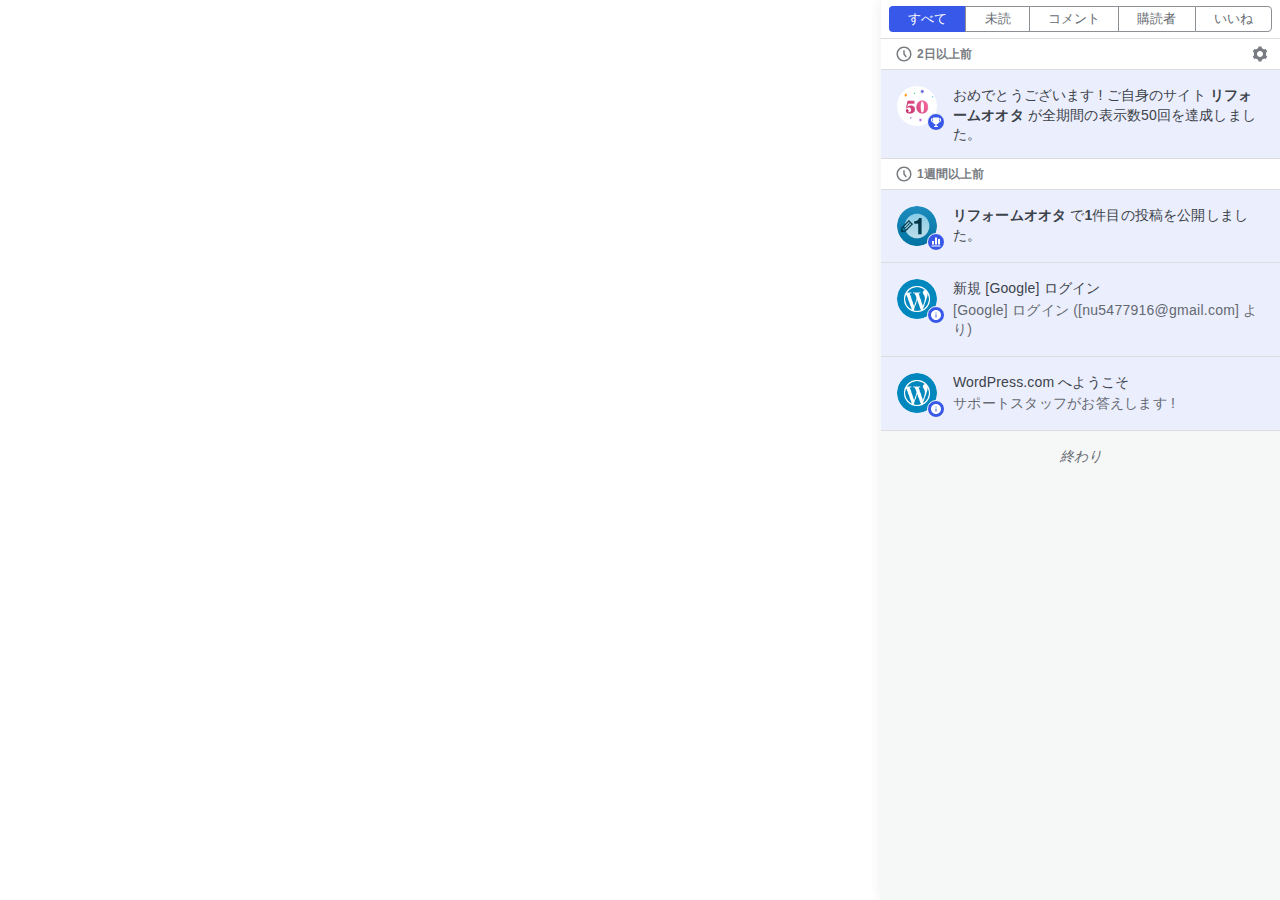
<file: index_files/saved_resource.html>
<!DOCTYPE html>
<!-- saved from url=(0301)file:///C:/Users/idtrm/Downloads/%E3%83%AA%E3%83%95%E3%82%A9%E3%83%BC%E3%83%A0%E3%82%AA%E3%82%AA%E3%82%BF%20%E2%80%93%20DX%E3%80%81%E6%A5%AD%E5%8B%99%E3%83%AA%E3%83%95%E3%82%A9%E3%83%BC%E3%83%A0%E3%81%AE%E3%81%94%E7%9B%B8%E8%AB%87%E3%81%AF%E5%BD%93%E6%96%B9%E3%81%B8%EF%BC%81_files/saved_resource.html -->
<html><head><meta http-equiv="Content-Type" content="text/html; charset=UTF-8"><meta http-equiv="X-UA-Compatible" content="IE=9"><title>Notifications</title><meta name="viewport" content="width=device-width,initial-scale=1,maximum-scale=1,user-scalable=no"><meta name="mobile-web-app-capable" content="yes"><meta name="git-describe" content="d57d8f02d92"><link href="./build.min.css" rel="stylesheet"></head><body class="wpnc font-smoothing-antialiased"><div class="wpnc__main"><div><div class="wpnc__note-list" id="wpnc__note-list"><div class="wpnc__filter"><ul class="wpnc__filter--segmented-control" role="tablist" aria-label="通知を絞り込む"><li data-filter-name="all" class="wpnc__filter--segmented-control-item selected" role="tab" aria-selected="true" aria-controls="wpnc__note-list" tabindex="0">すべて</li><li data-filter-name="unread" class="wpnc__filter--segmented-control-item" role="tab" aria-selected="false" aria-controls="wpnc__note-list" tabindex="-1">未読</li><li data-filter-name="comments" class="wpnc__filter--segmented-control-item" role="tab" aria-selected="false" aria-controls="wpnc__note-list" tabindex="-1">コメント</li><li data-filter-name="follows" class="wpnc__filter--segmented-control-item" role="tab" aria-selected="false" aria-controls="wpnc__note-list" tabindex="-1">購読者</li><li data-filter-name="likes" class="wpnc__filter--segmented-control-item" role="tab" aria-selected="false" aria-controls="wpnc__note-list" tabindex="-1">いいね</li></ul></div><button class="screen-reader-text">通知を閉じる</button><div class="wpnc__list-view"><ol class="wpnc__notes" aria-live="polite" aria-description="Esc キーを押して通知を閉じるか、ナビゲーションを続けて通知をお読みください。"><li class="wpnc__time-group-wrap"><div class="wpnc__time-group-title"><span class="wpnc__time-title"><svg class="gridicon gridicons-time" height="18" width="18" xmlns="http://www.w3.org/2000/svg" viewBox="0 0 24 24"><title>時刻</title><g><path d="M12 4c4.41 0 8 3.59 8 8s-3.59 8-8 8-8-3.59-8-8 3.59-8 8-8m0-2C6.477 2 2 6.477 2 12s4.477 10 10 10 10-4.477 10-10S17.523 2 12 2zm3.8 13.4L13 11.667V7h-2v5.333l3.2 4.266 1.6-1.2z"></path></g></svg>2日以上前</span><span class="wpnc__settings" aria-label="通知設定を開く" role="button" tabindex="0"><svg class="gridicon gridicons-cog" height="18" width="18" xmlns="http://www.w3.org/2000/svg" viewBox="0 0 24 24"><title>通知設定を開く</title><g><path d="M20,12c0-0.568-0.061-1.122-0.174-1.656l1.834-1.612l-2-3.464l-2.322,0.786c-0.819-0.736-1.787-1.308-2.859-1.657L14,2h-4L9.521,4.396c-1.072,0.349-2.04,0.921-2.859,1.657L4.34,5.268l-2,3.464l1.834,1.612C4.061,10.878,4,11.432,4,12s0.061,1.122,0.174,1.656L2.34,15.268l2,3.464l2.322-0.786c0.819,0.736,1.787,1.308,2.859,1.657L10,22h4l0.479-2.396c1.072-0.349,2.039-0.921,2.859-1.657l2.322,0.786l2-3.464l-1.834-1.612C19.939,13.122,20,12.568,20,12z M12,16c-2.209,0-4-1.791-4-4c0-2.209,1.791-4,4-4c2.209,0,4,1.791,4,4C16,14.209,14.209,16,12,16z"></path></g></svg></span></div></li><li id="note-8884543545" class="wpnc__note wpnc__view_milestone unread wpnc__badge" tabindex="0" role="listitem" aria-controls="note-details-8884543545" aria-selected="false"><div class="wpnc__summary"><div class="wpnc__note-icon"><div class="image-preloader"><img src="./view-milestone-badge-50-2x.png"></div><span class="wpnc__gridicon"><svg class="gridicon gridicons-trophy" height="12" width="12" xmlns="http://www.w3.org/2000/svg" viewBox="0 0 24 24"><title>トロフィー</title><g><path d="M18 5.062V3H6v2.062H2V8c0 2.525 1.89 4.598 4.324 4.932.7 2.058 2.485 3.61 4.676 3.978V18c0 1.105-.895 2-2 2H8v2h8v-2h-1c-1.105 0-2-.895-2-2v-1.09c2.19-.368 3.976-1.92 4.676-3.978C20.11 12.598 22 10.525 22 8V5.062h-4zM4 8v-.938h2v3.766C4.836 10.416 4 9.304 4 8zm16 0c0 1.304-.836 2.416-2 2.83V7.06h2V8z"></path></g></svg></span></div><div class="wpnc__text-summary"><div class="wpnc__subject">おめでとうございます ! ご自身のサイト <span class="wpnc__site">リフォームオオタ</span> が全期間の表示数50回を達成しました。</div></div></div></li><li class="wpnc__time-group-wrap"><div class="wpnc__time-group-title"><span class="wpnc__time-title"><svg class="gridicon gridicons-time" height="18" width="18" xmlns="http://www.w3.org/2000/svg" viewBox="0 0 24 24"><title>時刻</title><g><path d="M12 4c4.41 0 8 3.59 8 8s-3.59 8-8 8-8-3.59-8-8 3.59-8 8-8m0-2C6.477 2 2 6.477 2 12s4.477 10 10 10 10-4.477 10-10S17.523 2 12 2zm3.8 13.4L13 11.667V7h-2v5.333l3.2 4.266 1.6-1.2z"></path></g></svg>1週間以上前</span></div></li><li id="note-8862005072" class="wpnc__note wpnc__post_milestone_achievement unread wpnc__badge" tabindex="0" role="listitem" aria-controls="note-details-8862005072" aria-selected="false"><div class="wpnc__summary"><div class="wpnc__note-icon"><div class="image-preloader"><img src="./post-milestone-1-2x.png"></div><span class="wpnc__gridicon"><svg class="gridicon gridicons-stats-alt" height="12" width="12" xmlns="http://www.w3.org/2000/svg" viewBox="0 0 24 24"><title>統計情報</title><g><path d="M21 21H3v-2h18v2zM8 10H4v7h4v-7zm6-7h-4v14h4V3zm6 3h-4v11h4V6z"></path></g></svg></span></div><div class="wpnc__text-summary"><div class="wpnc__subject"><span class="wpnc__site">リフォームオオタ</span> で<strong class="wpnc__strong">1</strong>件目の投稿を公開しました。</div></div></div></li><li id="note-8861994718" class="wpnc__note wpnc__social_login_connection unread wpnc__badge" tabindex="0" role="listitem" aria-controls="note-details-8861994718" aria-selected="false"><div class="wpnc__summary"><div class="wpnc__note-icon"><div class="image-preloader"><img src="./wordpress-2x.png"></div><span class="wpnc__gridicon"><svg class="gridicon gridicons-info" height="12" width="12" xmlns="http://www.w3.org/2000/svg" viewBox="0 0 24 24"><title>情報</title><g><path d="M12 2C6.477 2 2 6.477 2 12s4.477 10 10 10 10-4.477 10-10S17.523 2 12 2zm1 15h-2v-6h2v6zm0-8h-2V7h2v2z"></path></g></svg></span></div><div class="wpnc__text-summary"><div class="wpnc__subject">新規 [Google] ログイン</div><div class="wpnc__excerpt">[Google] ログイン ([nu5477916@gmail.com] より)</div></div></div></li><li id="note-8861994667" class="wpnc__note wpnc__welcome_to_wordpress_com unread wpnc__badge" tabindex="0" role="listitem" aria-controls="note-details-8861994667" aria-selected="false"><div class="wpnc__summary"><div class="wpnc__note-icon"><div class="image-preloader"><img src="./wordpress-2x.png"></div><span class="wpnc__gridicon"><svg class="gridicon gridicons-info" height="12" width="12" xmlns="http://www.w3.org/2000/svg" viewBox="0 0 24 24"><title>情報</title><g><path d="M12 2C6.477 2 2 6.477 2 12s4.477 10 10 10 10-4.477 10-10S17.523 2 12 2zm1 15h-2v-6h2v6zm0-8h-2V7h2v2z"></path></g></svg></span></div><div class="wpnc__text-summary"><div class="wpnc__subject">WordPress.com へようこそ</div><div class="wpnc__excerpt">サポートスタッフがお答えします !</div></div></div></li><div class="wpnc__done-message">終わり</div></ol></div></div><div class="wpnc__status-bar" style="display: none;"><span></span><span></span><button class="wpnc__close-link"><svg class="gridicon gridicons-cross" height="18" width="18" xmlns="http://www.w3.org/2000/svg" viewBox="0 0 24 24"><title>非表示</title><g><path d="M18.36 19.78L12 13.41l-6.36 6.37-1.42-1.42L10.59 12 4.22 5.64l1.42-1.42L12 10.59l6.36-6.36 1.41 1.41L13.41 12l6.36 6.36z"></path></g></svg></button></div><div class="wpnc__single-view"></div></div></div><script charset="UTF-8" src="./w.js.ダウンロード"></script><script src="./build.min.js.ダウンロード"></script><iframe src="./saved_resource(1).html" style="display: none;"></iframe><iframe src="./saved_resource(8).html" style="display: none;"></iframe></body></html>
</file>
<file: index_files/build.min.css>
@font-face{font-display:swap;font-family:Recoleta;font-weight:400;src:url(https://s1.wp.com/i/fonts/recoleta/extended/recoleta-400.woff2) format("woff2"),url(https://s1.wp.com/i/fonts/recoleta/extended/recoleta-400.woff) format("woff")}.wp-brand-font{font-family:"Noto Serif",Georgia,"Times New Roman",Times,serif;font-weight:400}[lang*=af] .wp-brand-font{font-family:"Recoleta","Noto Serif",Georgia,"Times New Roman",Times,serif}[lang*=ca] .wp-brand-font{font-family:"Recoleta","Noto Serif",Georgia,"Times New Roman",Times,serif}[lang*=cs] .wp-brand-font{font-family:"Recoleta","Noto Serif",Georgia,"Times New Roman",Times,serif}[lang*=da] .wp-brand-font{font-family:"Recoleta","Noto Serif",Georgia,"Times New Roman",Times,serif}[lang*=de] .wp-brand-font{font-family:"Recoleta","Noto Serif",Georgia,"Times New Roman",Times,serif}[lang*=en] .wp-brand-font{font-family:"Recoleta","Noto Serif",Georgia,"Times New Roman",Times,serif}[lang*=es] .wp-brand-font{font-family:"Recoleta","Noto Serif",Georgia,"Times New Roman",Times,serif}[lang*=eu] .wp-brand-font{font-family:"Recoleta","Noto Serif",Georgia,"Times New Roman",Times,serif}[lang*=fi] .wp-brand-font{font-family:"Recoleta","Noto Serif",Georgia,"Times New Roman",Times,serif}[lang*=fr] .wp-brand-font{font-family:"Recoleta","Noto Serif",Georgia,"Times New Roman",Times,serif}[lang*=gl] .wp-brand-font{font-family:"Recoleta","Noto Serif",Georgia,"Times New Roman",Times,serif}[lang*=hr] .wp-brand-font{font-family:"Recoleta","Noto Serif",Georgia,"Times New Roman",Times,serif}[lang*=hu] .wp-brand-font{font-family:"Recoleta","Noto Serif",Georgia,"Times New Roman",Times,serif}[lang*=id] .wp-brand-font{font-family:"Recoleta","Noto Serif",Georgia,"Times New Roman",Times,serif}[lang*=is] .wp-brand-font{font-family:"Recoleta","Noto Serif",Georgia,"Times New Roman",Times,serif}[lang*=it] .wp-brand-font{font-family:"Recoleta","Noto Serif",Georgia,"Times New Roman",Times,serif}[lang*=lv] .wp-brand-font{font-family:"Recoleta","Noto Serif",Georgia,"Times New Roman",Times,serif}[lang*=mt] .wp-brand-font{font-family:"Recoleta","Noto Serif",Georgia,"Times New Roman",Times,serif}[lang*=nb] .wp-brand-font{font-family:"Recoleta","Noto Serif",Georgia,"Times New Roman",Times,serif}[lang*=nl] .wp-brand-font{font-family:"Recoleta","Noto Serif",Georgia,"Times New Roman",Times,serif}[lang*=pl] .wp-brand-font{font-family:"Recoleta","Noto Serif",Georgia,"Times New Roman",Times,serif}[lang*=pt] .wp-brand-font{font-family:"Recoleta","Noto Serif",Georgia,"Times New Roman",Times,serif}[lang*=ro] .wp-brand-font{font-family:"Recoleta","Noto Serif",Georgia,"Times New Roman",Times,serif}[lang*=ru] .wp-brand-font{font-family:"Recoleta","Noto Serif",Georgia,"Times New Roman",Times,serif}[lang*=sk] .wp-brand-font{font-family:"Recoleta","Noto Serif",Georgia,"Times New Roman",Times,serif}[lang*=sl] .wp-brand-font{font-family:"Recoleta","Noto Serif",Georgia,"Times New Roman",Times,serif}[lang*=sq] .wp-brand-font{font-family:"Recoleta","Noto Serif",Georgia,"Times New Roman",Times,serif}[lang*=sr] .wp-brand-font{font-family:"Recoleta","Noto Serif",Georgia,"Times New Roman",Times,serif}[lang*=sv] .wp-brand-font{font-family:"Recoleta","Noto Serif",Georgia,"Times New Roman",Times,serif}[lang*=sw] .wp-brand-font{font-family:"Recoleta","Noto Serif",Georgia,"Times New Roman",Times,serif}[lang*=tr] .wp-brand-font{font-family:"Recoleta","Noto Serif",Georgia,"Times New Roman",Times,serif}[lang*=uz] .wp-brand-font{font-family:"Recoleta","Noto Serif",Georgia,"Times New Roman",Times,serif}.popover{font-size:.75rem;z-index:z-index("root", ".popover");position:absolute;top:0;left:0 /*rtl:ignore*/;right:auto /*rtl:ignore*/}.popover .popover__inner{background-color:#fff;border:1px solid #c3c4c7;border-radius:2px;box-shadow:0 2px 5px rgba(0,0,0,.1),0 0 56px rgba(0,0,0,.075);text-align:center;position:relative}.popover .popover__arrow{border:10px dashed #c3c4c7;height:0;line-height:0;position:absolute;width:0;z-index:z-index(".popover", ".popover .popover__arrow")}.popover.fade{transition:opacity 100ms}.popover.is-top .popover__arrow,.popover.is-top-left .popover__arrow,.popover.is-top-right .popover__arrow{bottom:0 /*rtl:ignore*/;left:50% /*rtl:ignore*/;margin-left:-10px /*rtl:ignore*/;border-top-style:solid/*rtl:ignore*/;border-bottom:none/*rtl:ignore*/;border-left-color:transparent/*rtl:ignore*/;border-right-color:transparent/*rtl:ignore*/}.popover.is-top .popover__arrow::before,.popover.is-top-left .popover__arrow::before,.popover.is-top-right .popover__arrow::before{bottom:2px /*rtl:ignore*/;border:10px solid #fff;content:" ";position:absolute;left:50% /*rtl:ignore*/;margin-left:-10px /*rtl:ignore*/;border-top-style:solid/*rtl:ignore*/;border-bottom:none/*rtl:ignore*/;border-left-color:transparent/*rtl:ignore*/;border-right-color:transparent/*rtl:ignore*/}.popover.is-bottom .popover__arrow,.popover.is-bottom-left .popover__arrow,.popover.is-bottom-right .popover__arrow{top:0 /*rtl:ignore*/;left:50% /*rtl:ignore*/;margin-left:-10px /*rtl:ignore*/;border-bottom-style:solid/*rtl:ignore*/;border-top:none/*rtl:ignore*/;border-left-color:transparent/*rtl:ignore*/;border-right-color:transparent/*rtl:ignore*/}.popover.is-bottom .popover__arrow::before,.popover.is-bottom-left .popover__arrow::before,.popover.is-bottom-right .popover__arrow::before{top:2px /*rtl:ignore*/;border:10px solid #fff;content:" ";position:absolute;left:50% /*rtl:ignore*/;margin-left:-10px /*rtl:ignore*/;border-bottom-style:solid/*rtl:ignore*/;border-top:none/*rtl:ignore*/;border-left-color:transparent/*rtl:ignore*/;border-right-color:transparent/*rtl:ignore*/}.popover.is-left .popover__arrow,.popover.is-left-top .popover__arrow,.popover.is-left-bottom .popover__arrow{right:0 /*rtl:ignore*/;top:50% /*rtl:ignore*/;margin-top:-10px /*rtl:ignore*/;border-left-style:solid/*rtl:ignore*/;border-right:none/*rtl:ignore*/;border-top-color:transparent/*rtl:ignore*/;border-bottom-color:transparent/*rtl:ignore*/}.popover.is-left .popover__arrow::before,.popover.is-left-top .popover__arrow::before,.popover.is-left-bottom .popover__arrow::before{right:2px /*rtl:ignore*/;border:10px solid #fff;content:" ";position:absolute;top:50% /*rtl:ignore*/;margin-top:-10px /*rtl:ignore*/;border-left-style:solid/*rtl:ignore*/;border-right:none/*rtl:ignore*/;border-top-color:transparent/*rtl:ignore*/;border-bottom-color:transparent/*rtl:ignore*/}.popover.is-right .popover__arrow,.popover.is-right-top .popover__arrow,.popover.is-right-bottom .popover__arrow{left:0 /*rtl:ignore*/;top:50% /*rtl:ignore*/;margin-top:-10px /*rtl:ignore*/;border-right-style:solid/*rtl:ignore*/;border-left:none/*rtl:ignore*/;border-top-color:transparent/*rtl:ignore*/;border-bottom-color:transparent/*rtl:ignore*/}.popover.is-right .popover__arrow::before,.popover.is-right-top .popover__arrow::before,.popover.is-right-bottom .popover__arrow::before{left:2px /*rtl:ignore*/;border:10px solid #fff;content:" ";position:absolute;top:50% /*rtl:ignore*/;margin-top:-10px /*rtl:ignore*/;border-right-style:solid/*rtl:ignore*/;border-left:none/*rtl:ignore*/;border-top-color:transparent/*rtl:ignore*/;border-bottom-color:transparent/*rtl:ignore*/}.popover.is-top-left,.popover.is-bottom-left,.popover.is-top-right,.popover.is-bottom-right{padding-right:0;padding-left:0}.popover.is-top-left .popover__arrow,.popover.is-bottom-left .popover__arrow{left:auto /*rtl:ignore*/;right:5px /*rtl:ignore*/}.popover.is-top-right .popover__arrow,.popover.is-bottom-right .popover__arrow{left:15px /*rtl:ignore*/}.popover.is-top .popover__inner,.popover.is-top-left .popover__inner,.popover.is-top-right .popover__inner{top:-10px /*rtl:ignore*/}.popover.is-left .popover__inner,.popover.is-top-right .popover__inner,.popover.is-bottom-right .popover__inner{left:-10px /*rtl:ignore*/}.popover.is-bottom .popover__inner,.popover.is-bottom-left .popover__inner,.popover.is-bottom-right .popover__inner{top:10px /*rtl:ignore*/}.popover.is-right .popover__inner,.popover.is-top-left .popover__inner,.popover.is-bottom-left .popover__inner{left:10px /*rtl:ignore*/}.popover.is-dialog-visible{z-index:z-index("root", "popover.is-dialog-visible")}
@font-face{font-display:swap;font-family:Recoleta;font-weight:400;src:url(https://s1.wp.com/i/fonts/recoleta/extended/recoleta-400.woff2) format("woff2"),url(https://s1.wp.com/i/fonts/recoleta/extended/recoleta-400.woff) format("woff")}.wp-brand-font{font-family:"Noto Serif",Georgia,"Times New Roman",Times,serif;font-weight:400}[lang*=af] .wp-brand-font{font-family:"Recoleta","Noto Serif",Georgia,"Times New Roman",Times,serif}[lang*=ca] .wp-brand-font{font-family:"Recoleta","Noto Serif",Georgia,"Times New Roman",Times,serif}[lang*=cs] .wp-brand-font{font-family:"Recoleta","Noto Serif",Georgia,"Times New Roman",Times,serif}[lang*=da] .wp-brand-font{font-family:"Recoleta","Noto Serif",Georgia,"Times New Roman",Times,serif}[lang*=de] .wp-brand-font{font-family:"Recoleta","Noto Serif",Georgia,"Times New Roman",Times,serif}[lang*=en] .wp-brand-font{font-family:"Recoleta","Noto Serif",Georgia,"Times New Roman",Times,serif}[lang*=es] .wp-brand-font{font-family:"Recoleta","Noto Serif",Georgia,"Times New Roman",Times,serif}[lang*=eu] .wp-brand-font{font-family:"Recoleta","Noto Serif",Georgia,"Times New Roman",Times,serif}[lang*=fi] .wp-brand-font{font-family:"Recoleta","Noto Serif",Georgia,"Times New Roman",Times,serif}[lang*=fr] .wp-brand-font{font-family:"Recoleta","Noto Serif",Georgia,"Times New Roman",Times,serif}[lang*=gl] .wp-brand-font{font-family:"Recoleta","Noto Serif",Georgia,"Times New Roman",Times,serif}[lang*=hr] .wp-brand-font{font-family:"Recoleta","Noto Serif",Georgia,"Times New Roman",Times,serif}[lang*=hu] .wp-brand-font{font-family:"Recoleta","Noto Serif",Georgia,"Times New Roman",Times,serif}[lang*=id] .wp-brand-font{font-family:"Recoleta","Noto Serif",Georgia,"Times New Roman",Times,serif}[lang*=is] .wp-brand-font{font-family:"Recoleta","Noto Serif",Georgia,"Times New Roman",Times,serif}[lang*=it] .wp-brand-font{font-family:"Recoleta","Noto Serif",Georgia,"Times New Roman",Times,serif}[lang*=lv] .wp-brand-font{font-family:"Recoleta","Noto Serif",Georgia,"Times New Roman",Times,serif}[lang*=mt] .wp-brand-font{font-family:"Recoleta","Noto Serif",Georgia,"Times New Roman",Times,serif}[lang*=nb] .wp-brand-font{font-family:"Recoleta","Noto Serif",Georgia,"Times New Roman",Times,serif}[lang*=nl] .wp-brand-font{font-family:"Recoleta","Noto Serif",Georgia,"Times New Roman",Times,serif}[lang*=pl] .wp-brand-font{font-family:"Recoleta","Noto Serif",Georgia,"Times New Roman",Times,serif}[lang*=pt] .wp-brand-font{font-family:"Recoleta","Noto Serif",Georgia,"Times New Roman",Times,serif}[lang*=ro] .wp-brand-font{font-family:"Recoleta","Noto Serif",Georgia,"Times New Roman",Times,serif}[lang*=ru] .wp-brand-font{font-family:"Recoleta","Noto Serif",Georgia,"Times New Roman",Times,serif}[lang*=sk] .wp-brand-font{font-family:"Recoleta","Noto Serif",Georgia,"Times New Roman",Times,serif}[lang*=sl] .wp-brand-font{font-family:"Recoleta","Noto Serif",Georgia,"Times New Roman",Times,serif}[lang*=sq] .wp-brand-font{font-family:"Recoleta","Noto Serif",Georgia,"Times New Roman",Times,serif}[lang*=sr] .wp-brand-font{font-family:"Recoleta","Noto Serif",Georgia,"Times New Roman",Times,serif}[lang*=sv] .wp-brand-font{font-family:"Recoleta","Noto Serif",Georgia,"Times New Roman",Times,serif}[lang*=sw] .wp-brand-font{font-family:"Recoleta","Noto Serif",Georgia,"Times New Roman",Times,serif}[lang*=tr] .wp-brand-font{font-family:"Recoleta","Noto Serif",Georgia,"Times New Roman",Times,serif}[lang*=uz] .wp-brand-font{font-family:"Recoleta","Noto Serif",Georgia,"Times New Roman",Times,serif}.wpnc__main div,.wpnc__main span,.wpnc__main applet,.wpnc__main object,.wpnc__main iframe,.wpnc__main h1,.wpnc__main h2,.wpnc__main h3,.wpnc__main h4,.wpnc__main h5,.wpnc__main h6,.wpnc__main p,.wpnc__main blockquote,.wpnc__main pre,.wpnc__main a,.wpnc__main abbr,.wpnc__main acronym,.wpnc__main address,.wpnc__main big,.wpnc__main cite,.wpnc__main code,.wpnc__main del,.wpnc__main dfn,.wpnc__main em,.wpnc__main font,.wpnc__main ins,.wpnc__main kbd,.wpnc__main q,.wpnc__main s,.wpnc__main samp,.wpnc__main small,.wpnc__main strike,.wpnc__main strong,.wpnc__main sub,.wpnc__main sup,.wpnc__main tt,.wpnc__main var,.wpnc__main dl,.wpnc__main dt,.wpnc__main dd,.wpnc__main ol,.wpnc__main ul,.wpnc__main li,.wpnc__main fieldset,.wpnc__main form,.wpnc__main label,.wpnc__main legend,.wpnc__main table,.wpnc__main caption,.wpnc__main tbody,.wpnc__main tfoot,.wpnc__main thead,.wpnc__main tr,.wpnc__main th,.wpnc__main td{border:0;margin:0;font-family:inherit;font-size:100%;font-style:inherit;font-weight:inherit;outline:0;padding:0;vertical-align:baseline}.wpnc__main article,.wpnc__main aside,.wpnc__main details,.wpnc__main figcaption,.wpnc__main figure,.wpnc__main footer,.wpnc__main header,.wpnc__main hgroup,.wpnc__main nav,.wpnc__main section{display:block}.wpnc__main ol,.wpnc__main ul{list-style:none}.wpnc__main table{border-collapse:separate;border-spacing:0}.wpnc__main caption,.wpnc__main th,.wpnc__main td{font-weight:normal;text-align:left}.wpnc__main blockquote::before,.wpnc__main blockquote::after,.wpnc__main q::before,.wpnc__main q::after{content:""}.wpnc__main blockquote,.wpnc__main q{quotes:"" ""}.wpnc__main a:focus{outline:#7b90ff solid 2px}.wpnc__main a:hover,.wpnc__main a:active{outline:0}.wpnc__main a img{border:0}.wpnc__main input,.wpnc__main textarea{border-radius:0;appearance:none;overflow:auto}.wpnc__main input[type=radio],.wpnc__main input[type=checkbox]{-webkit-appearance:none}div.wpnc__note-actions::after,div.wpnc__user::after,.wpnc__main .wpnc__body::after,.wpnc__main .wpnc__summary::after{content:".";display:block;height:0;clear:both;visibility:hidden}.wpnc__main .wpnc__single-view .wpnc__user p .wpnc__user__username,.wpnc__main .wpnc__single-view .wpnc__user p a.wpnc__user__site,.wpnc__main .wpnc__single-view .wpnc__preface,.wpnc__main .wpnc__single-view .wpnc__summary p,.wpnc__main .wpnc__single-view .wpnc__header .wpnc__excerpt,.wpnc__main .wpnc__single-view .wpnc__header .wpnc__user__usertitle,.wpnc__main .wpnc__single-view .wpnc__user .wpnc__user__meta:not(.wpnc__user__bulleted) .wpnc__user__site,.wpnc__main .wpnc__single-view .wpnc__user p,.wpnc__main .wpnc__list-view .wpnc__text-summary .wpnc__excerpt,.wpnc__main .wpnc__list-view .wpnc__text-summary .wpnc__subject{overflow:hidden;text-overflow:ellipsis}.wpnc__main .wpnc__single-view .wpnc__preface,.wpnc__main .wpnc__single-view .wpnc__summary p,.wpnc__main .wpnc__single-view .wpnc__header .wpnc__excerpt,.wpnc__main .wpnc__single-view .wpnc__header .wpnc__user__usertitle,.wpnc__main .wpnc__single-view .wpnc__user .wpnc__user__meta:not(.wpnc__user__bulleted) .wpnc__user__site,.wpnc__main .wpnc__single-view .wpnc__user p,.wpnc__main .wpnc__list-view .wpnc__text-summary .wpnc__excerpt,.wpnc__main .wpnc__list-view .wpnc__text-summary .wpnc__subject{display:-webkit-box;-webkit-box-orient:vertical}.wpnc__single-view div.wpnc__user,.wpnc__main .wpnc__single-view .wpnc__header{border-bottom:1px solid #f6f7f7}.wpnc__single-view{animation-name:wpnc_fadeIn;animation-duration:.2s;animation-timing-function:ease-in}@keyframes wpnc_fadeIn{from{opacity:0}to{opacity:1}}.wpnc__note-actions .wpnc__reply-box textarea{margin:0;padding:7px 14px;width:100%;color:#3c434a;font-size:16px;line-height:1.5;border:1px solid #c3c4c7;background-color:#fff;transition:all .15s ease-in-out;box-sizing:border-box}.wpnc__note-actions .wpnc__reply-box textarea::placeholder{color:#8c8f94}.wpnc__note-actions .wpnc__reply-box textarea:hover{border-color:#a7aaad}.wpnc__note-actions .wpnc__reply-box textarea:focus{border-color:#3858e9;outline:none;box-shadow:0 0 0 2px #7b90ff}.wpnc__note-actions .wpnc__reply-box textarea:focus::-ms-clear{display:none}.wpnc__note-actions .wpnc__reply-box textarea:disabled{background:#fff;border-color:#f6f7f7;color:#f6f7f7}.wpnc__note-actions .wpnc__reply-box textarea:disabled:hover{cursor:default}.wpnc__note-actions .wpnc__reply-box textarea:disabled::placeholder{color:#f6f7f7}.wpnc__note-actions .wpnc__reply-box textarea{min-height:92px}.wpnc__main .wpnc__button{border:none;background:#fff;border-color:#c3c4c7;border-style:solid;border-width:1px 1px 2px;color:#3c434a;cursor:pointer;display:block;outline:0;overflow:hidden;font-weight:500;text-align:center;text-overflow:ellipsis;text-decoration:none;vertical-align:top;box-sizing:border-box;font-size:14px;line-height:21px;border-radius:4px;padding:7px 14px 9px;appearance:none}.wpnc__main .wpnc__button:hover{border-color:#a7aaad;color:#3c434a}.wpnc__main .wpnc__button:active{border-width:2px 1px 1px}.wpnc__main .wpnc__button:visited{color:#3c434a}.wpnc__main .wpnc__button[disabled],.wpnc__main .wpnc__button:disabled{color:#f6f7f7;background:#fff;border-color:#f6f7f7;cursor:default}.wpnc__main .wpnc__button[disabled]:active,.wpnc__main .wpnc__button:disabled:active{border-width:1px 1px 2px}.wpnc__main .wpnc__button:focus{border-color:#3858e9;box-shadow:0 0 0 2px #7b90ff}.wpnc__main .wpnc__button.is-compact{padding:7px;color:#787c82;font-size:11px;line-height:1;text-transform:uppercase}.wpnc__main .wpnc__button.is-compact:disabled{color:#f6f7f7}.wpnc__main .wpnc__button.is-compact .gridicon{top:4px;margin-top:-8px}.wpnc__main .wpnc__button.hidden{display:none}.wpnc__main .wpnc__button .gridicon{position:relative;top:4px;margin-top:-2px;width:18px;height:18px}.wpnc__main .wpnc__button.is-primary{background-color:#3858e9;border-color:#3858e9;color:#fff}.wpnc__main .wpnc__button.is-primary:active:not(:disabled),.wpnc__main .wpnc__button.is-primary:hover:not(:disabled),.wpnc__main .wpnc__button.is-primary:focus:not(:disabled){background-color:#2a46ce;border-color:#2a46ce;color:#fff}.wpnc__main .wpnc__button.is-primary[disabled],.wpnc__main .wpnc__button.is-primary:disabled,.wpnc__main .wpnc__button.is-primary.disabled{color:#a7aaad;background-color:#fff;border-color:#dcdcde}.wpnc__main .wpnc__button.is-primary.is-compact{color:#fff}.wpnc__main .wpnc__button.is-primary.is-rich{background-color:#3858e9;border-color:#3858e9}.wpnc__main .wpnc__button.is-primary.is-rich:active:not(:disabled),.wpnc__main .wpnc__button.is-primary.is-rich:hover:not(:disabled),.wpnc__main .wpnc__button.is-primary.is-rich:focus:not(:disabled){background-color:#183ad6;border-color:#183ad6}.wpnc__main .wpnc__button.is-scary{color:#d63638}.wpnc__main .wpnc__button.is-scary:hover,.wpnc__main .wpnc__button.is-scary:focus{border-color:#d63638}.wpnc__main .wpnc__button.is-scary:focus{box-shadow:0 0 0 2px #ff8085}.wpnc__main .wpnc__button.is-scary[disabled],.wpnc__main .wpnc__button.is-scary:disabled{color:#facfd2;border-color:#f6f7f7}.wpnc__main .wpnc__button.is-primary.is-scary{background:#d63638;border-color:#b32d2e;color:#fff}.wpnc__main .wpnc__button.is-primary.is-scary:hover,.wpnc__main .wpnc__button.is-primary.is-scary:focus{border-color:#240a0a}.wpnc__main .wpnc__button.is-primary.is-scary[disabled],.wpnc__main .wpnc__button.is-primary.is-scary:disabled{background:#ff8085;border-color:#f86368}.wpnc__main .wpnc__button.is-borderless{border:none;color:#787c82;padding-left:0;padding-right:0}.wpnc__main .wpnc__button.is-borderless:hover{color:#3c434a}.wpnc__main .wpnc__button.is-borderless:focus{box-shadow:none}.wpnc__main .wpnc__button.is-borderless .gridicon{width:auto;height:auto;top:6px}.wpnc__main .wpnc__button.is-borderless[disabled],.wpnc__main .wpnc__button.is-borderless:disabled{color:#f6f7f7;background:#fff;cursor:default}.wpnc__main .wpnc__button.is-borderless[disabled]:active,.wpnc__main .wpnc__button.is-borderless:disabled:active{border-width:0}.wpnc__main .wpnc__button.is-borderless.is-scary{color:#d63638}.wpnc__main .wpnc__button.is-borderless.is-scary:hover,.wpnc__main .wpnc__button.is-borderless.is-scary:focus{color:#b32d2e}.wpnc__main .wpnc__button.is-borderless.is-scary[disabled]{color:#facfd2}.wpnc__main .wpnc__button.is-borderless.is-compact{background:rgba(0,0,0,0);border-radius:0}.wpnc__main .wpnc__button.is-borderless.is-compact .gridicon{width:18px;height:18px;top:5px}.wpnc{margin:0}.wpnc__main{background-color:#fff;font-family:-apple-system,BlinkMacSystemFont,"Segoe UI","Roboto","Oxygen-Sans","Ubuntu","Cantarell","Helvetica Neue",sans-serif;font-size:14px;line-height:1.4;color:#3c434a;-webkit-font-smoothing:subpixel-antialiased}@media(min-resolution: 120dpi){body.font-smoothing-antialiased .wpnc__main{text-rendering:optimizeLegibility;-moz-osx-font-smoothing:grayscale;-webkit-font-smoothing:antialiased}}@media only screen and (max-width: 799px){.wpnc__main{background-color:#f6f7f7}}@media only screen and (min-width: 409px)and (max-width: 430px){.wpnc__main{background-color:#fff}}.wpnc__main b,.wpnc__main strong{font-weight:600}.wpnc__main a,.wpnc__main a:visited{color:#3858e9;text-decoration:none}.wpnc__main a:hover,.wpnc__main a:focus,.wpnc__main a:active{color:#3858e9}.wpnc__main button{background-color:rgba(0,0,0,0);border:none;color:#3858e9;cursor:pointer;font-size:inherit;outline:none;margin:0;padding:0}.wpnc__main button[disabled]{color:#8c8f94;cursor:default}.wpnc__main header{border-bottom:1px solid #dcdcde;box-sizing:border-box;background-color:#fff;font-size:12px;height:39px;line-height:38px;padding:0 14px;text-align:center}.wpnc__main header nav{display:inline}.wpnc__main header nav>div{display:inline;float:right;margin-right:-5px}.wpnc__main header h1{color:#787c82;display:inline}.wpnc__main header button{line-height:38px}.wpnc__main header .wpnc__back{margin-left:-5px;display:inline;float:left}.wpnc__main header .wpnc__back .gridicon{margin-right:4px;vertical-align:-4px}.wpnc__main header .wpnc__prev,.wpnc__main header .wpnc__next{float:left;outline:none}.wpnc__main header .wpnc__prev .gridicon,.wpnc__main header .wpnc__next .gridicon{vertical-align:middle}.wpnc__main header .wpnc__prev{margin-right:8px}.wpnc__main header .disabled{opacity:.5}.wpnc__main .wpnc__list-view.wpnc__current{display:none}.wpnc__main .wpnc__single-view:not(.wpnc__current){display:none}.wpnc__main .gridicon{fill:currentColor}.wpnc__main .wpnc__user a:focus,.wpnc__main .wpnc__user a:focus span.wpnc__excerpt,.wpnc__main .wpnc__user button:focus{outline:#7b90ff solid 2px}.wpnc__main .wpnc__user .wpnc__user__site .wpnc__excerpt{margin:2px 0 0 2px}.wpnc__main .wpnc__user__username,.wpnc__main span.wpnc__user{font-weight:600}.wpnc__main .wpnc__user__username a.wpnc__user__home,.wpnc__main span.wpnc__user a.wpnc__user__home{color:#3c434a}.wpnc__main .wpnc__header a.wpnc__user{font-weight:600;color:#3c434a}.wpnc__main .wpnc__header a.wpnc__post{color:#646970}.wpnc__main .wpnc__header a.wpnc__post:hover{color:#3858e9}.wpnc__main span.wpnc__post{font-weight:600}.wpnc__main .wpnc__list-view .wpnc__time-group-title,.wpnc__main header h1,.wpnc__main header .wpnc__back{text-transform:uppercase;text-decoration:none;font-weight:600;font-size:12px}.wpnc__main .rtl header .back::after{transform:rotate(90deg)}.wpnc__main .wpnc__filter{width:100%;background-color:#fff;color:#646970;border-bottom:1px solid #dcdcde;border-left:1px solid #fff;text-align:center;height:38px;box-sizing:border-box;direction:ltr;display:table}.wpnc__main .wpnc__note-list:not(.is-note-open) .wpnc__filter{border-left:1px solid #f6f7f7}.wpnc__main .wpnc__filter--segmented-control{display:flex;padding:6px 8px}.wpnc__main .wpnc__filter--segmented-control:focus{box-shadow:0 0 0 2px #7b90ff}.wpnc__main .wpnc__filter--segmented-control-item{background:#fff;border:1px solid #8c8f94;border-right:none;font-size:13px;height:26px;cursor:pointer;-webkit-user-select:none;user-select:none;box-sizing:border-box;vertical-align:middle;display:flex;align-items:center;justify-content:center;flex:auto}.wpnc__main .wpnc__filter--segmented-control-item:hover{color:#3c434a}.wpnc__main .wpnc__filter--segmented-control-item:focus{outline:#7b90ff solid 2px;outline-offset:-2px}.wpnc__main .wpnc__filter--segmented-control-item:first-of-type{border-top-left-radius:4px;border-bottom-left-radius:4px}.wpnc__main .wpnc__filter--segmented-control-item:last-of-type{border-right:1px solid #8c8f94;border-top-right-radius:4px;border-bottom-right-radius:4px}.wpnc__main .wpnc__filter--segmented-control-item:last-of-type.selected{border-right-color:#3858e9}.wpnc__main .wpnc__filter--segmented-control-item.selected{background:#3858e9;border-color:#3858e9;color:#fff}.wpnc__main .wpnc__filter--segmented-control-item.selected+.segmented-control-item{border-left-color:#3858e9}.wpnc__main .wpnc__list-view .wpnc__notes,.wpnc__main .error{background-color:#fff}.wpnc__main .wpnc__note{line-height:1.4;font-size:14px;font-weight:normal;position:relative;clear:both;border-bottom:1px solid #dcdcde}.wpnc__main .wpnc__note div.wpnc__body>p,.wpnc__main .wpnc__note div.wpnc__preface p{line-height:1.4;text-align:center}.wpnc__main .wpnc__note .wpnc__note-icon{display:block;width:40px;height:40px;position:relative;float:left;margin:0 16px 0 16px}.wpnc__main .wpnc__note .wpnc__note-icon img{width:40px;height:40px}.wpnc__main .wpnc__note .wpnc__note-icon .wpnc__gridicon{display:flex;align-items:center;justify-content:center;color:#fff;height:16px;width:16px;border-width:1px;border-style:solid;border-radius:50%}.wpnc__main .wpnc__done-message{background:#f6f7f7;color:#646970;text-align:center;line-height:50px;font-style:italic}.wpnc__main .wpnc__empty-notes-container{background-color:#f6f7f7}.wpnc__main .wpnc__empty-notes{text-align:center;position:relative;top:50%;padding:0 32px;transform:translateY(-50%)}.wpnc__main .wpnc__empty-notes h2{font:400 21px/24px -apple-system,BlinkMacSystemFont,"Segoe UI","Roboto","Oxygen-Sans","Ubuntu","Cantarell","Helvetica Neue",sans-serif;margin-bottom:4px}.wpnc__main .wpnc__empty-notes p{font:400 16px/24px -apple-system,BlinkMacSystemFont,"Segoe UI","Roboto","Oxygen-Sans","Ubuntu","Cantarell","Helvetica Neue",sans-serif}.wpnc__main .wpnc__loading-indicator{display:block;background-color:#f6f7f7;height:90px}.wpnc__main .wpnc__note-list{position:absolute;display:flex;flex-direction:column;top:0;right:0;left:0;bottom:0;overflow:hidden}.wpnc__main .wpnc__note-list:not(.is-note-open){box-shadow:-3px 1px 10px -2px rgba(60 , 67 , 74, 0.075)}.wpnc__main .wpnc__list-view{height:100%;background-color:#f6f7f7;overflow-y:scroll;-webkit-overflow-scrolling:touch;overscroll-behavior:contain;border-left:1px solid #f6f7f7}.wpnc__main .wpnc__list-view.is-empty-list{overflow-y:hidden}@media only screen and (min-width: 409px)and (max-width: 430px){.wpnc__main .wpnc__list-view{left:9px}}.wpnc__main .wpnc__list-view h1{text-align:center}.wpnc__main .wpnc__list-view .wpnc__note{cursor:pointer}.wpnc__main .wpnc__list-view .wpnc__note-icon .wpnc__gridicon{position:absolute;bottom:-5px;right:-8px;background-color:#a7aaad;border-color:#fff}.wpnc__main .wpnc__list-view .wpnc__note .wpnc__note-icon img{border-radius:50%}.wpnc__main .wpnc__list-view .unread .wpnc__note-icon .wpnc__gridicon{background:#3858e9;border-color:#f6f7f7}.wpnc__main .wpnc__list-view .wpnc__comment-unapproved .wpnc__note-icon .wpnc__gridicon{background:#9d6e00;border-color:#f5f1e1}.wpnc__main .wpnc__list-view .unread{background:rgba(56 , 88 , 233, 0.1)}.wpnc__main .wpnc__list-view .wpnc__traffic_surge .wpnc__note-icon img{width:32px;height:32px;background:#3858e9;border-color:#3858e9;border-width:4px;border-style:solid}.wpnc__main .wpnc__list-view .wpnc__note:focus,.wpnc__main .wpnc__list-view .wpnc__selected-note{box-shadow:inset 4px 0 0 #3858e9}.wpnc__main .wpnc__list-view .wpnc__note:focus.wpnc__comment-unapproved,.wpnc__main .wpnc__list-view .wpnc__selected-note.wpnc__comment-unapproved{box-shadow:inset 4px 0 0 #9d6e00}.wpnc__main .wpnc__list-view .wpnc__text-summary{padding:0 16px 0 72px;word-wrap:break-word;text-align:left}.wpnc__main .wpnc__list-view .wpnc__text-summary .wpnc__subject{max-height:4em;-webkit-line-clamp:3;font-size:14px;line-height:1.4;letter-spacing:.15px}.wpnc__main .wpnc__list-view .wpnc__text-summary .wpnc__subject .wpnc__gridicon{line-height:1;vertical-align:-3px;color:#8c8f94;padding:2px 5px 0 0}.wpnc__main .wpnc__list-view .wpnc__text-summary .wpnc__subject .wpnc__comment{font-weight:600}.wpnc__main .wpnc__list-view .wpnc__text-summary .wpnc__subject .wpnc__user__site{font-weight:600}.wpnc__main .wpnc__list-view .wpnc__text-summary .wpnc__subject .wpnc__site{font-weight:600}.wpnc__main .wpnc__list-view .wpnc__text-summary .wpnc__excerpt{max-height:3em;-webkit-line-clamp:2;color:#646970;font-size:14px;letter-spacing:.25px;padding-top:2px}.wpnc__main .wpnc__list-view .wpnc__time-group-title{align-items:center;display:flex;color:#787c82;padding:6px 0;background:rgba(255,255,255,.95);border-bottom:1px solid #dcdcde}.wpnc__main .wpnc__list-view .wpnc__time-group-title .gridicons-time{align-self:center;margin-left:14px;margin-right:4px}.wpnc__main .wpnc__list-view .wpnc__time-group-title .gridicons-cog{cursor:pointer;align-self:center;border-radius:2px;margin-left:auto;margin-right:11px}.wpnc__main .wpnc__list-view .wpnc__time-group-title .wpnc__time-title{align-items:center;display:flex;flex:1}.wpnc__main .wpnc__list-view .wpnc__time-group-wrap{height:31px;top:0;z-index:100;text-align:left;position:sticky}.wpnc__main .wpnc__list-view .wpnc__time-group-wrap .wpnc__settings,.wpnc__main .wpnc__list-view .wpnc__time-group-wrap .wpnc__keyboard-shortcuts-button{display:flex}.wpnc__main .wpnc__list-view .wpnc__time-group-wrap .wpnc__settings:focus svg,.wpnc__main .wpnc__list-view .wpnc__time-group-wrap .wpnc__keyboard-shortcuts-button:focus svg{outline:#7b90ff solid 2px}.wpnc__main .wpnc__list-view .wpnc__time-group-wrap .wpnc__keyboard-shortcuts-button{flex-grow:0;padding-right:8px;color:#787c82}.wpnc__main .wpnc__undo-item{background:#d63638;color:#fff}.wpnc__main .wpnc__undo-item p{padding-top:1em;padding-bottom:1em;display:flex;align-items:center}.wpnc__main .wpnc__undo-item .wpnc__undo-link{margin-left:1em;text-transform:uppercase;color:#fff}.wpnc__main .wpnc__undo-item .wpnc__undo-message{margin-left:2em}.wpnc__main .wpnc__close-link{color:#fff;margin-left:auto;padding:0 10px;cursor:pointer;-webkit-user-select:none;user-select:none}.wpnc__main .error-view h1{text-align:center}.wpnc__main .wpnc__single-view{position:absolute;display:flex;flex-direction:column;height:100%;left:0;right:0;box-shadow:-3px 1px 10px -2px rgba(60 , 67 , 74, 0.075);background-color:#f6f7f7}@media only screen and (min-width: 480px){.wpnc__main .wpnc__single-view{border-left:1px solid #f6f7f7}}.wpnc__main .wpnc__single-view ol{height:100%;overflow-y:auto;-webkit-overflow-scrolling:touch}.wpnc__main .wpnc__single-view .wpnc__image{display:block;margin:auto;max-width:100%}.wpnc__main .wpnc__single-view .wpnc__user p{-webkit-line-clamp:1;font-size:14px}.wpnc__main .wpnc__single-view .wpnc__user p .wpnc__user__username,.wpnc__main .wpnc__single-view .wpnc__user p a.wpnc__user__site{white-space:nowrap;display:inline}.wpnc__main .wpnc__single-view .wpnc__user .wpnc__user__meta:not(.wpnc__user__bulleted) .wpnc__user__site{-webkit-line-clamp:1}.wpnc__main .wpnc__single-view .wpnc__header .wpnc__user__usertitle{-webkit-line-clamp:1;white-space:nowrap;display:block}.wpnc__main .wpnc__single-view .wpnc__header .wpnc__excerpt{color:var(--color-secondary);-webkit-line-clamp:1;white-space:nowrap;display:block}.wpnc__main .wpnc__single-view .wpnc__comment .wpnc__user p.wpnc__excerpt{color:var(--color-secondary);max-height:1.5em;font-size:14px}.wpnc__main .wpnc__single-view .wpnc__reply{color:#646970;padding:14px 0;border-bottom:1px solid #dcdcde}.wpnc__main .wpnc__single-view .wpnc__reply .wpnc__gridicon{padding:0 10px}.wpnc__main .wpnc__single-view .wpnc__reply .wpnc__gridicon .gridicon{vertical-align:top}.wpnc__main .wpnc__single-view .wpnc__reply a{font-weight:600;color:#646970;text-decoration:underline}.wpnc__main .wpnc__single-view .wpnc__note:not(.wpnc__current){display:none}.wpnc__main .wpnc__single-view .wpnc__note{background-color:#fff;border:none}.wpnc__main .wpnc__single-view .wpnc__note-icon .wpnc__gridicon{font-size:2em;background-color:#c3c4c7;border-color:#c3c4c7}.wpnc__main .wpnc__single-view .wpnc__summary{color:#646970}.wpnc__main .wpnc__single-view .wpnc__summary p{-webkit-line-clamp:3}.wpnc__main .wpnc__single-view .wpnc__preface{-webkit-line-clamp:3;margin-bottom:1em}.wpnc__main .wpnc__single-view .wpnc__preface p{display:inline}.wpnc__main .wpnc__single-view .wpnc__preface p::after{content:" "}.wpnc__main .wpnc__single-view .wpnc__preface p:first-of-type{display:block}.wpnc__main .wpnc__single-view .wpnc__time-group-title{display:none}.wpnc__main .wpnc__single-view .wpnc__time-group-wrap{display:none}.wpnc__main .wpnc__summary{padding:16px 0}.wpnc__main .time-notification{float:right;color:#646970;margin-left:.25em;line-height:1em;margin-top:.2em}.wpnc__main .wpnc__body .wpnc__paragraph{word-wrap:break-word;margin-top:16px}.wpnc__main .wpnc__body .wpnc__paragraph a{text-decoration:underline}.wpnc__main .wpnc__body .wpnc__paragraph a.wpnc__button,.wpnc__main .wpnc__body .wpnc__paragraph a.mention{text-decoration:none}.wpnc__main .wpnc__body .wpnc__paragraph span.list{display:inline-block;margin-left:2em}.wpnc__main .wpnc__body .wpnc__paragraph span.list br{content:" ";display:block}.wpnc__main .wpnc__body .wpnc__paragraph .wpnc__gridicon{vertical-align:text-top}.wpnc__main .wpnc__body .wpnc__paragraph pre{background:#f6f7f7;border:1px solid #c3c4c7;border-radius:3px;padding:4px;white-space:normal}.wpnc__main .wpnc__body .wpnc__paragraph pre code{border:none;background:none}.wpnc__main .wpnc__body .wpnc__paragraph code{font-family:Monaco,Consolas,"Andale Mono","DejaVu Sans Mono","Courier 10 Pitch",Courier,monospace;font-size:90%;color:#646970;background:#f6f7f7;border:1px solid #c3c4c7;border-radius:3px;padding:0 2px}.wpnc__main .wpnc__body .wpnc__paragraph ol.wpnc__ol--outside{margin-left:1.2em !important;list-style-position:outside !important;overflow:visible}.wpnc__main .wpnc__body .wpnc__paragraph hr.wpnc__hr-separator{width:100px;height:2px;margin:4px auto}.wpnc__main .wpnc__body .wpnc__paragraph:first-of-type{margin-top:0}.wpnc__main .wpnc__body .wpnc__body-list{list-style:disc;padding:0 16px}.wpnc__main .wpnc__body .wpnc__body-todo{list-style:none}.wpnc__main .wpnc__body .wpnc__body-todo .wpnc__todo-done::before{content:"◉ "}.wpnc__main .wpnc__body .wpnc__body-todo .wpnc__todo-not-done::before{content:"◎ "}.wpnc__main .wpnc__body blockquote{margin:0 14px 14px;font-style:italic;color:#646970;background:rgba(0,0,0,0)}.wpnc__main .wpnc__single-view .wpnc__comment .wpnc__body .wpnc__user{border:none}.wpnc__main .wpnc__single-view img{max-width:128px;height:auto}.wpnc__main .wpnc__single-view .wpnc__badge .wpnc__body .wpnc__body-content .wpnc__paragraph{font-family:-apple-system,BlinkMacSystemFont,"Segoe UI","Roboto","Oxygen-Sans","Ubuntu","Cantarell","Helvetica Neue",sans-serif}.wpnc__main .wpnc__single-view .wpnc__badge img{display:block;margin:0 auto;padding:36px 16px 16px}.wpnc__main .wpnc__body .wpnc__body-content .wpnc__paragraph{font-family:-apple-system,BlinkMacSystemFont,"Segoe UI","Roboto","Oxygen-Sans","Ubuntu","Cantarell","Helvetica Neue",sans-serif;padding:0 16px;text-align:left}.wpnc__main .wpnc__body .wpnc__body-content .wpnc__paragraph:last-child{padding:0 16px 14px}.wpnc__main .wpnc__comment .wpnc__body .wpnc__body-content,.wpnc__main .wpnc__new_post .wpnc__body .wpnc__body-content,.wpnc__main .wpnc__automattcher .wpnc__body .wpnc__body-content,.wpnc__main .wpnc__blogging_prompts_note .wpnc__body .wpnc__body-content{border-bottom:1px solid #dcdcde;padding-top:11px}.wpnc__main .wpnc__blogging_prompts_note svg.gridicons-bell-off{position:absolute;top:10px;right:20px}.wpnc__main .wpnc__blogging_prompts_note svg.gridicons-bell-off:hover path.bell{stroke:#3858e9}.wpnc__main .wpnc__blogging_prompts_note svg.gridicons-bell-off:hover rect{fill:#3858e9}.wpnc__main .wpnc__blogging_prompts_note svg.gridicons-bell-off:hover g{opacity:1}.wpnc__main .wpnc__blogging_prompts_note .wpnc__action-link:only-child{padding:0}.wpnc__main .wpnc__blogging_prompts_note .wpnc__action-link:hover svg.gridicons-pinned path{fill:#3858e9}.wpnc__main .wpnc__comment .wpnc__body .wpnc__body-content{box-shadow:inset 4px 0 0 #f6f7f7;margin:0 0 0 14px}.wpnc__main .wpnc__body-content .match{font-weight:600}.wpnc__main .wpnc__comment-unapproved .wpnc__body .wpnc__body-content{box-shadow:inset 4px 0 0 #9d6e00}.wpnc__main .wpnc__comment-unapproved .wpnc__body .blockquote{color:#451313}.wpnc__main .wpnc__comment-unapproved div.wpnc__user .wpnc__user__meta a:hover{text-decoration:underline}.wpnc__main .wpnc__comment .wpnc__body .wpnc__body-content .wpnc__user{padding-top:0;padding-left:14px}.wpnc__main .comment-self p,.wpnc__main .comment-other{padding:0 14px}.wpnc__main .wpnc__post .wpnc__paragraph{padding:16px 14px 0}@media only screen and (min-width: 800px){body:not(:has(.is-global-sidebar-visible)) .wpnc__main .wpnc__list-view.wpnc__current{display:block;box-shadow:none}body:not(:has(.is-global-sidebar-visible)) .wpnc__main .wpnc__list-view.wpnc__current .wpnc__selected-note{animation-name:wpnc__selectIn;animation-timing-function:ease-in;animation-duration:.4s;animation-iteration-count:1}body:not(:has(.is-global-sidebar-visible)) .wpnc__main .wpnc__note-list{left:auto;width:400px}body:not(:has(.is-global-sidebar-visible)) .wpnc__main .wpnc__single-view{right:400px;left:10px;top:0;bottom:0;z-index:-1;-webkit-transform:translate3d(0, 0, 0);animation-name:wpnc__slideIn;animation-timing-function:ease-out;animation-fill-mode:forwards;animation-duration:.2s;animation-iteration-count:1}body:not(:has(.is-global-sidebar-visible)) .wpnc__main .wpnc__single-view header nav{display:none}body:not(:has(.is-global-sidebar-visible)) .wpnc__main .wpnc__single-view .wpnc__note{margin-top:0}}@media only screen and (min-width: 1114px){body:has(.is-global-sidebar-visible) .wpnc__main .wpnc__list-view.wpnc__current{display:block;box-shadow:none}body:has(.is-global-sidebar-visible) .wpnc__main .wpnc__list-view.wpnc__current .wpnc__selected-note{animation-name:wpnc__selectIn;animation-timing-function:ease-in;animation-duration:.4s;animation-iteration-count:1}body:has(.is-global-sidebar-visible) .wpnc__main .wpnc__note-list{left:auto;width:400px}body:has(.is-global-sidebar-visible) .wpnc__main .wpnc__single-view{right:400px;left:10px;top:0;bottom:0;z-index:-1;-webkit-transform:translate3d(0, 0, 0);animation-name:wpnc__slideIn;animation-timing-function:ease-out;animation-fill-mode:forwards;animation-duration:.2s;animation-iteration-count:1}body:has(.is-global-sidebar-visible) .wpnc__main .wpnc__single-view header nav{display:none}body:has(.is-global-sidebar-visible) .wpnc__main .wpnc__single-view .wpnc__note{margin-top:0}}@keyframes wpnc__slideIn{from{transform:translateX(100%)}to{transform:translateX(0%)}}@keyframes wpnc__selectIn{from{background-color:#f6f7f7}to{background-color:#fff}}.wpnc__keyboard-shortcuts-popover.popover{font-family:-apple-system,BlinkMacSystemFont,"Segoe UI","Roboto","Oxygen-Sans","Ubuntu","Cantarell","Helvetica Neue",sans-serif;font-size:12px}.wpnc__keyboard-shortcuts-popover.popover .popover__arrow{z-index:1000}.wpnc__keyboard-shortcuts-popover.popover .popover__inner{width:250px;z-index:999;left:0}.wpnc__keyboard-shortcuts-popover.popover .popover__inner h2{padding:10px;margin:0;border-bottom:1px solid #c3c4c7;text-align:left;font-weight:bold;font-size:12px}.wpnc__keyboard-shortcuts-popover.popover .popover__inner ul{padding:10px 20px 10px 10px;margin:0}.wpnc__keyboard-shortcuts-popover.popover .popover__inner li{display:flex;align-items:center;justify-content:space-between;margin-bottom:8px}.wpnc__keyboard-shortcuts-popover.popover .popover__inner li .shortcut{border:1px solid #c3c4c7;border-radius:4px;min-width:25px;min-height:25px}.wpnc__keyboard-shortcuts-popover.popover .popover__inner li .shortcut.letter{font-weight:bold;line-height:25px}.wpnc__keyboard-shortcuts-popover.popover .popover__inner li .shortcut.has-icon svg{margin-top:4px}div.wpnc__user{text-align:left;padding:12px 14px 11px}div.wpnc__user img{height:32px;width:32px;float:left;margin:4px 14px 0 0;border-radius:16px}div.wpnc__user p{font-size:.85em;margin:0}div.wpnc__user .follow-link{margin-top:-0.1em;color:#646970}div.wpnc__user .follow-link .gridicon{fill:#8c8f94;vertical-align:middle;margin-right:.2em}div.wpnc__user .wpnc__user__bulleted .wpnc__user__bullet::before{content:" • "}div.wpnc__user .wpnc__user__meta{font-weight:400;color:#646970}.wpnc__comment div.wpnc__user .wpnc__user__meta a{color:#646970}.wpnc__comment div.wpnc__user .wpnc__user__meta a:hover{color:#3858e9}.wpnc__comment .wpnc__body div.wpnc__user .follow-link,.automattcher .wpnc__body div.wpnc__user .follow-link{display:none}.wpnc__follow .wpnc__body div.wpnc__user,.wpnc__like .wpnc__body div.wpnc__user,.wpnc__comment_like .wpnc__body div.wpnc__user,.wpnc__reblog .wpnc__body div.wpnc__user{line-height:1.3em}.wpnc__follow .wpnc__body div.wpnc__user img,.wpnc__like .wpnc__body div.wpnc__user img,.wpnc__comment_like .wpnc__body div.wpnc__user img,.wpnc__reblog .wpnc__body div.wpnc__user img{height:40px;width:40px;border-radius:20px}div.wpnc__note-actions{color:#3c434a;line-height:1em;text-align:center;padding-top:16px;box-sizing:border-box}div.wpnc__note-actions a{color:inherit;margin-right:.5em}.wpnc__comment-unapproved div.wpnc__note-actions{border-top:none;margin-top:0}.screen-reader-text{clip:rect(1px, 1px, 1px, 1px);position:absolute !important}.screen-reader-text:hover,.screen-reader-text:active,.screen-reader-text:focus{background-color:#f1f1f1;border-radius:3px;box-shadow:0 0 2px 2px rgba(0,0,0,.6);clip:auto !important;color:#21759b;display:block;font-size:14px;font-weight:bold;height:auto;left:5px;line-height:normal;padding:15px 23px 14px;text-decoration:none;top:5px;width:auto;z-index:z-index("screen-reader-text-parent", ".screen-reader-text:focus")}.wpnc__note-actions .wpnc__note-actions__buttons{padding-bottom:16px}.wpnc__note-actions .wpnc__note-actions__buttons button:focus{outline:#7b90ff solid 2px}.wpnc__note-actions .wpnc__reply-box{font-family:-apple-system,BlinkMacSystemFont,"Segoe UI","Roboto","Oxygen-Sans","Ubuntu","Cantarell","Helvetica Neue",sans-serif;display:block;position:relative;padding:14px;background-color:#f6f7f7}.wpnc__note-actions .wpnc__reply-box textarea{box-sizing:border-box;padding-right:52px;min-height:37px;width:100%;font-size:14px;font-family:inherit;transition:border .15s ease-in-out,box-shadow .15s ease-in-out;resize:vertical}.wpnc__note-actions .wpnc__reply-box textarea:focus+button{display:block}.wpnc__note-actions .wpnc__reply-box button{font-family:-apple-system,BlinkMacSystemFont,"Segoe UI","Roboto","Oxygen-Sans","Ubuntu","Cantarell","Helvetica Neue",sans-serif;color:#8c8f94;display:none;position:absolute;top:26px;right:25px;text-transform:uppercase;font-weight:600;font-size:12px}.wpnc__note-actions .wpnc__reply-box button.active{display:block;color:#3858e9}.wpnc__note-actions .wpnc__reply-box button.inactive{cursor:default}.wpnc__note-actions .wpnc__reply-box .wpnc__spinner{display:block;position:absolute;right:32px;left:initial;top:24px}.wpnc__main .wpnc__action-link{background-color:rgba(0,0,0,0);border:none;box-sizing:border-box;cursor:pointer;display:inline-block;font-size:12px;max-width:25%;padding:0 18px;text-align:center;vertical-align:top}.wpnc__main .wpnc__action-link.active-action{color:#3858e9}.wpnc__main .wpnc__action-link.active-action:hover{color:#646970}.wpnc__main .wpnc__action-link.active-action:hover .gridicon{fill:#8c8f94}.wpnc__main .wpnc__action-link.active-action .gridicon{fill:#3858e9}.wpnc__main .wpnc__action-link.inactive-action{color:#646970}.wpnc__main .wpnc__action-link.inactive-action:hover{color:#3858e9}.wpnc__main .wpnc__action-link.inactive-action:hover .gridicon{fill:#3858e9}.wpnc__main .wpnc__action-link.inactive-action .gridicon{fill:#8c8f94}@media screen and (max-width: 370px){.wpnc__main .wpnc__action-link{padding:0 12px}}.wpnc__main .wpnc__action-link:focus{outline:none}.wpnc__main .wpnc__action-link:first-child{padding-left:0}.wpnc__main .wpnc__action-link:last-child{padding-right:0}.wpnc__main .wpnc__action-link:only-child{padding:0 18px}.wpnc__main .wpnc__action-link .wpnc__gridicon{font-size:24px}.wpnc__main .wpnc__action-link p{overflow:hidden}.wpnc__status-bar{position:absolute;display:flex;align-items:center;justify-content:space-between;top:38px;width:100%;z-index:101;background-color:#d63638;color:#fff}.wpnc__status-bar a,.wpnc__status-bar a:visited{color:#fff;font-weight:600;text-decoration:underline}.wpnc__status-bar a:hover,.wpnc__status-bar a:focus,.wpnc__status-bar a:active{color:#fff}.wpnc__status-bar span{margin:15px 5px}.wpnc__status-bar .wpnc__close-link{position:relative}.wpnc__status-bar.success{background-color:#008a20}.wpnc__main .wpnc__spinner{display:flex;align-items:center;position:relative;top:50%}@keyframes wpnc__rotate-spinner{100%{transform:rotate(360deg)}}.wpnc__main .wpnc__spinner__outer,.wpnc__main .wpnc__spinner__inner{margin:auto;box-sizing:border-box;border:.1em solid rgba(0,0,0,0);border-radius:50%;animation:3s linear infinite;animation-name:wpnc__rotate-spinner}.wpnc__main .wpnc__spinner__outer{border-top-color:#3858e9}.wpnc__main .wpnc__spinner__inner{width:100%;height:100%;border-top-color:#3858e9;border-right-color:#3858e9;opacity:.4}.wpnc__suggestions{position:relative;left:50%;transform:translate(-50%, 0);margin-top:5px;color:#3c434a;background:#fff;border:1px solid #c3c4c7;border-radius:3px;box-shadow:0 5px 6px rgba(195 , 196 , 199, 0.5);z-index:20010;font-family:-apple-system,BlinkMacSystemFont,"Segoe UI","Roboto","Oxygen-Sans","Ubuntu","Cantarell","Helvetica Neue",sans-serif;width:90%}.wpnc__suggestions ul{list-style:none;padding:0;margin:auto;background:#fff}.wpnc__suggestions ul li{display:block;box-sizing:content-box;padding:8px 10px;margin:0;border-bottom:1px solid #f6f7f7;cursor:pointer;line-height:24px;font-size:14px;height:24px;overflow:hidden}.wpnc__suggestions img{border-radius:50%;width:24px;height:24px;float:left;margin:0 10px 0 0}.wpnc__suggestions strong{font-weight:400;background:rgba(123 , 144 , 255, 0.25)}.wpnc__suggestions .wpnc__username{float:left;display:inline-block;font-weight:400;padding:10px 0;margin:-10px 0 0}.wpnc__suggestions small{font-size:11px;font-weight:400;float:right;color:#8c8f94;display:inline-block}.wpnc__suggestions .cur{background:#3858e9;color:#fff}.wpnc__suggestions .cur strong,.wpnc__suggestions .cur .username strong{color:#fff;background:rgba(123 , 144 , 255, 0.45)}.wpnc__suggestions .cur small{color:#fff}.rtl .wpnc__suggestions li{direction:ltr}.rtl .wpnc__suggestions img{float:right;margin:0 0 0 10px}.rtl .wpnc__suggestions .wpnc__username{float:left}.rtl .wpnc__suggestions.right img{float:left;margin:0 10px 0 0}.rtl .wpnc__suggestions.right .wpnc__username{float:right}@media(max-width: 400px){.wpnc__suggestions{width:100%;height:100%}}

/*# sourceMappingURL=build.min.css.map*/
</file>
